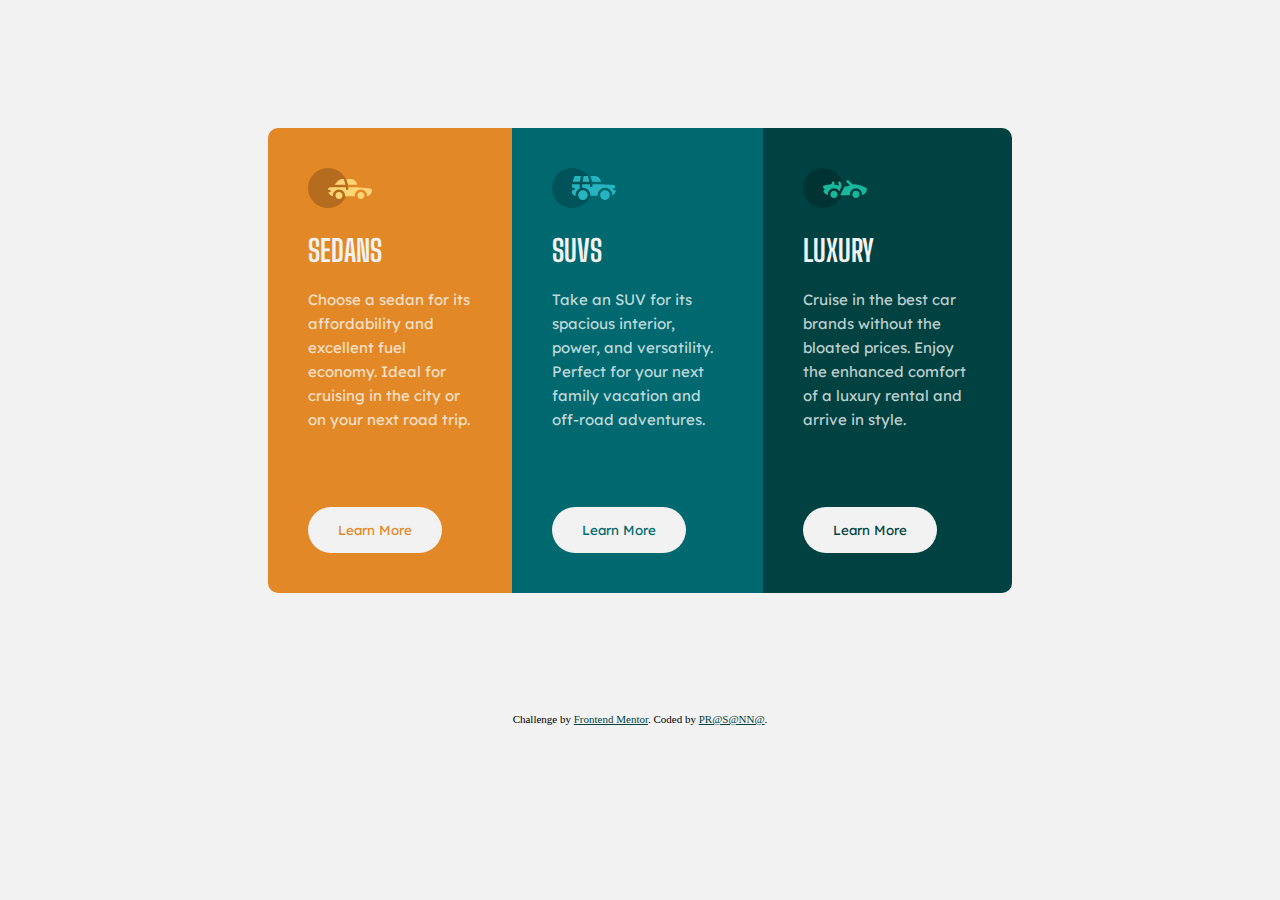
<file: 3-column-preview-card-component-main/index.html>
<!DOCTYPE html>
<html lang="en">
<head>
  <meta charset="UTF-8">
  <meta name="viewport" content="width=device-width, initial-scale=1.0"> <!-- displays site properly based on user's device -->

  <link rel="icon" type="image/png" sizes="32x32" href="./images/favicon-32x32.png">
  <link rel="stylesheet" href="style.css">
  
  <title>Frontend Mentor | 3-column preview card component</title>

  <!-- Feel free to remove these styles or customise in your own stylesheet 👍 -->
  <style>
    .attribution { font-size: 11px; text-align: center; }
    .attribution a { color: hsl(179, 100%, 13%); }
  </style>
</head>
<body>
  <main>
    <div class="container">
      <div class="sedans">
        <div class="logo">
          <img src="./images/icon-sedans.svg" alt="sedan">
        </div>
        <div class="text">
          <h1>Sedans</h1>
          <p>Choose a sedan for its affordability and excellent fuel economy. Ideal for cruising in the city 
              or on your next road trip.</p>
        </div>
        <div class="learn">
          <button class="button" type="submit">Learn More</button>
        </div>
      </div>
      <div class="suvs">
        <div class="logo"><img src="./images/icon-suvs.svg" alt="suv"></div>
        <div class="text">
          <h1>SUVs</h1>
          <p>Take an SUV for its spacious interior, power, and versatility. Perfect for your next family vacation 
            and off-road adventures.</p>
        </div>
        <div class="learn">
          <button class="button" type="submit">Learn More</button>
        </div>
      </div>
      <div class="luxury">
        <div class="logo"><img src="./images/icon-luxury.svg" alt="luxury"></div>
        <div class="text">
          <h1>Luxury</h1>
          <p>Cruise in the best car brands without the bloated prices. Enjoy the enhanced comfort of a luxury 
              rental and arrive in style.</p>
        </div>
        <div class="learn">
          <button class="button" type="submit">Learn More</button>
        </div>
      </div>
    </div>
  </main>
  <div class="attribution">
    Challenge by <a href="https://www.frontendmentor.io?ref=challenge" target="_blank">Frontend Mentor</a>. 
    Coded by <a href="#">PR@S@NN@</a>.
  </div>
</body>
</html>
</file>
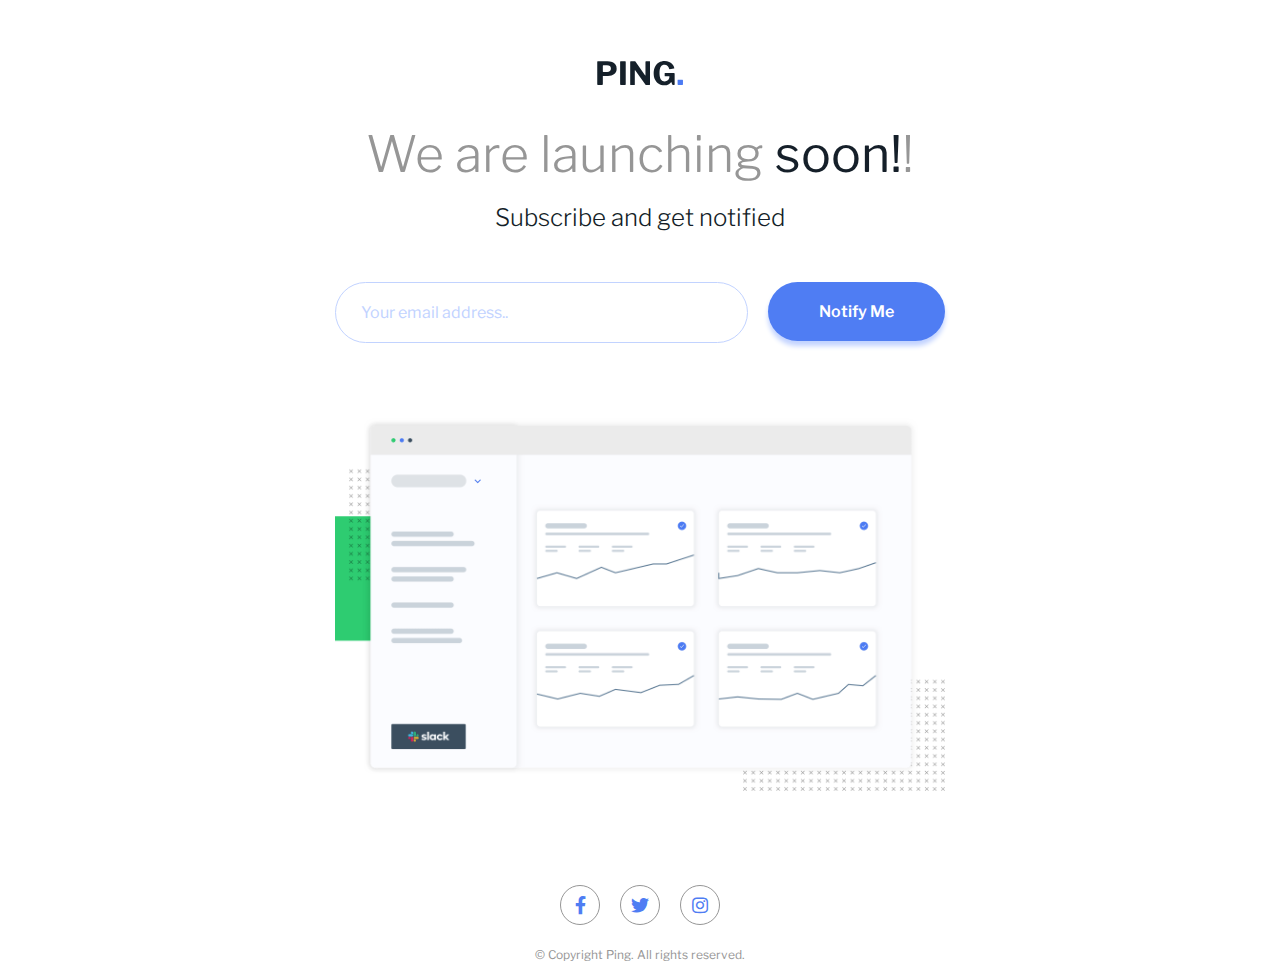
<file: ping-coming-soon-page-master/index.html>
<!DOCTYPE html>
<html lang="en">
<head>
  <meta charset="UTF-8">
  <meta name="viewport" content="width=device-width, initial-scale=1.0"> <!-- displays site properly based on user's device -->

  <link rel="icon" type="image/png" sizes="32x32" href="./images/favicon-32x32.png">
  <link rel="stylesheet" href="style.css">
  <link rel="stylesheet" href="https://cdnjs.cloudflare.com/ajax/libs/font-awesome/4.7.0/css/font-awesome.min.css">
  <link rel="stylesheet" href="https://cdnjs.cloudflare.com/ajax/libs/font-awesome/5.12.1/css/all.min.css" />
  <title>Frontend Mentor | Ping coming soon page</title>

  <!-- Feel free to remove these styles or customise in your own stylesheet 👍 -->
  <style>
    .attribution { font-size: 11px; text-align: center; }
    .attribution a { color: hsl(228, 45%, 44%); }
  </style>
</head>
<body>
  <main>
    <img src="./images/logo.svg" alt="logo" class="logo">
    <h1>We are launching <strong>soon!</strong>!</h1>
    <h2>Subscribe and get notified</h2>

    <form id="form">
      <div class="form-email">
        <input type="email" name="email" id="email" placeholder="Your email address..">
      </div>
      <button>Notify Me</button>
    </form>

    <img src="./images/illustration-dashboard.png" alt="illustration" class="illustration">
  </main>

  <footer>
    <ul class="social-list">
      <li><a href="#"><i class="fab fa-facebook-f"></i></a></li>
      <li><a href="#"><i class="fab fa-twitter"></i></a></li>
      <li><a href="#"><i class="fab fa-instagram"></i></a></li>
    </ul>
    <p class="copyright">&copy; Copyright Ping. All rights reserved.</p>
  </footer>
</body>
</html>
</file>
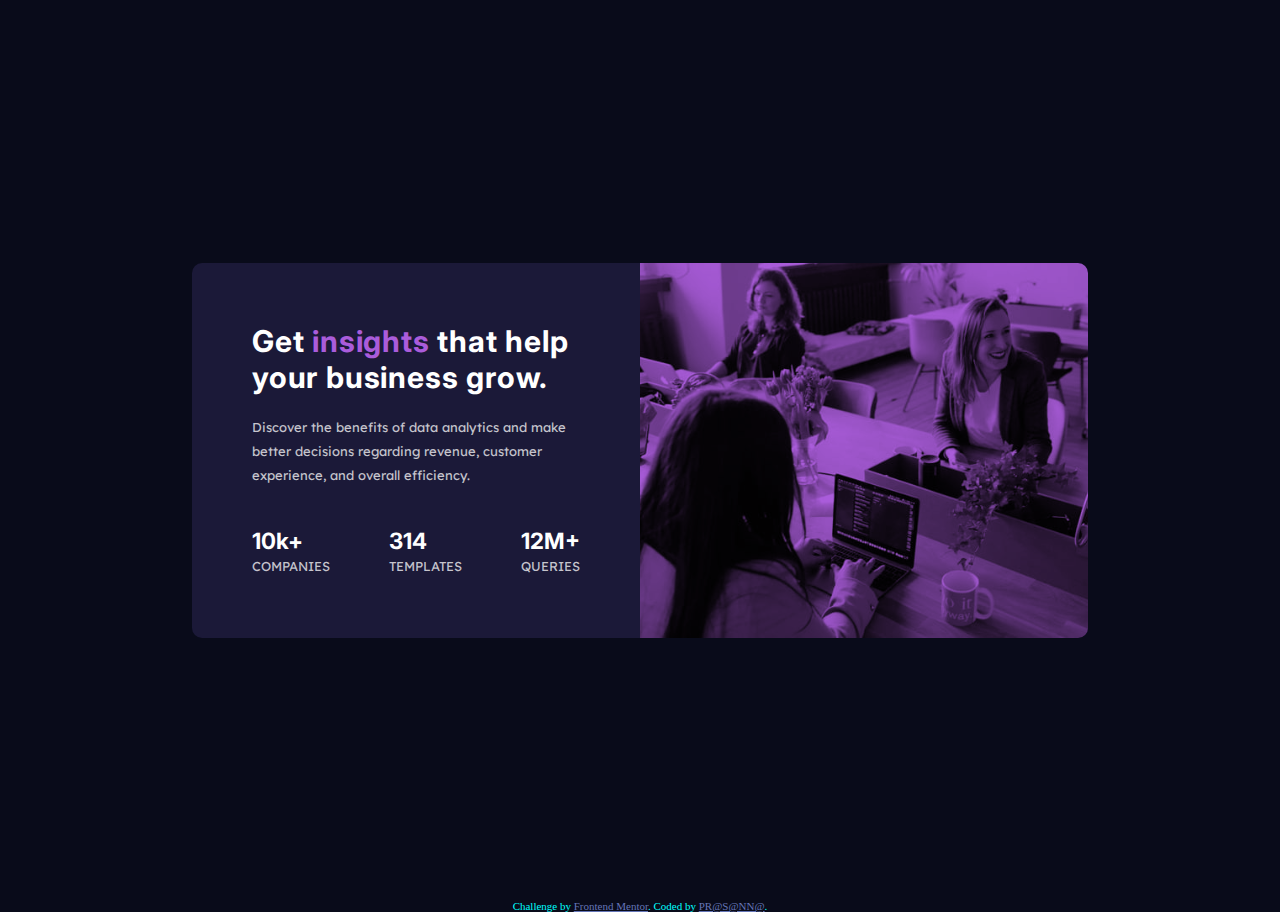
<file: stats-preview-card-component-main/index.html>
<!DOCTYPE html>
<html lang="en">

<head>
  <meta charset="UTF-8">
  <meta name="viewport" content="width=device-width, initial-scale=1.0">
  <!-- displays site properly based on user's device -->

  <link rel="icon" type="image/png" sizes="32x32" href="./images/favicon-32x32.png">

  <title>Frontend Mentor | Stats preview card component</title>
  <link rel="stylesheet" href="style.css">

  <!-- Feel free to remove these styles or customise in your own stylesheet 👍 -->
  <style>
    .attribution {
      font-size: 11px;
      text-align: center;
      color: aqua;
    }

    .attribution a {
      color: hsl(228, 37%, 56%);
    }
  </style>
</head>

<body>
    <div class="container">
      <div class="section">
        <div class="left">
          <div class="text">
            <h1>Get <span class="insights">insights</span> that help your business grow.</h1>
            <p>Discover the benefits of data analytics and make better decisions regarding revenue, customer
              experience, and overall efficiency.</p>
          </div>
          <div class="stats">
            <div>
              <h2>10k+</h2>
              <p style="text-transform: uppercase;">companies</p>
            </div>
            <div>
              <h2>314</h2>
              <p style="text-transform: uppercase;">templates</p>
            </div>
            <div>
              <h2>12M+</h2>
              <p style="text-transform: uppercase;">queries</p>
            </div>
          </div>
        </div>
        <div class="right-card">
        </div>
      </div>
    </div>
  <div class="attribution">
    Challenge by <a href="https://www.frontendmentor.io?ref=challenge" target="_blank">Frontend Mentor</a>.
    Coded by <a href="#">PR@S@NN@</a>.
  </div>
</body>

</html>
</file>
<file: 3-column-preview-card-component-main/style.css>
@import url('https://fonts.googleapis.com/css2?family=Big+Shoulders+Display:wght@700&family=Lexend+Deca&display=swap');

*{
    box-sizing: border-box;
}

body{
    background-color: hsl(0, 0%, 95%);
    font-size: 15px;
}
.container{
    display: flex;
    justify-content: center;
    padding: 120px 260px;
    /* flex-wrap: wrap; */
}

h1{
    font-family: 'Big Shoulders Display', sans-serif;
    font-weight: 700;
    text-transform: uppercase;
    color: hsl(0, 0%, 95%);
}

p{
    font-family: 'Lexend Deca', sans-serif ;
    font-weight: 400;
    color: hsla(0, 0%, 100%, 0.75);
    line-height: 1.5rem;
}

.sedans{
    background-color: hsl(31, 77%, 52%);
    padding: 40px;
    display: flex;
    flex-direction: column;
    justify-content: space-between;
    border-radius: 10px 0 0 10px;
}
.sedans .button{
    color: hsl(31, 77%, 52%);
}
.sedans .button:active{
    background-color: hsl(31, 77%, 52%);
    border: 2px solid hsl(0, 0%, 95%);
    color: hsl(0, 0%, 95%);
}

.suvs{
    background-color: hsl(184, 100%, 22%);
    padding: 40px;
    display: flex;
    flex-direction: column;
    justify-content: space-between;
}
.suvs .button{
    color: hsl(184, 100%, 22%);
}
.suvs .button:active{
    background-color: hsl(184, 100%, 22%);
    border: 2px solid hsl(0, 0%, 95%);
    color: hsl(0, 0%, 95%);
}

.luxury{
    background-color: hsl(179, 100%, 13%);
    padding: 40px;
    display: flex;
    flex-direction: column;
    justify-content: space-between;
    border-radius: 0 10px 10px 0;
}
.luxury .button{
    color: hsl(179, 100%, 13%);
}
.luxury .button:active{
    background-color: hsl(179, 100%, 13%);
    border: 2px solid hsl(0, 0%, 95%);
    color: hsl(0, 0%, 95%);
}

.button{
    background-color: hsl(0, 0%, 95%);
    border-radius: 30px;
    padding: 15px 30px;
    font-family: 'Lexend Deca', sans-serif ;
    border: none;
    margin-top: 60px;
    cursor: pointer;
}

@media screen and (max-width:650px){
    .container{
        flex-direction: column;
        padding: 40px 80px;
    }

    .sedans{
        border-radius: 10px 10px 0 0 ;
    }

    .luxury{
        border-radius: 0 0 10px 10px;
    }
}
</file>
<file: ping-coming-soon-page-master/style.css>
@import url('https://fonts.googleapis.com/css2?family=Libre+Franklin:wght@300;600;700&family=Poppins:ital,wght@0,200;0,600;1,400&display=swap');

*{
    box-sizing: border-box;
}

body{
    font-family: 'Libre Franklin', sans-serif;
}

main{
    max-width: 650px;
    margin: 40px auto auto auto;
    padding: 20px;
    text-align: center;
}

h1{
    color: hsl(0, 0%, 59%);
    font-weight: 300;
    font-size: 50px;
    margin-bottom: 10px;
}

h1 strong{
    color: hsl(209, 33%, 12%);
}

h2{
    color: hsl(209, 33%, 12%);
    font-weight: 300;
}

.illustration{
    max-width: 100%;
    margin: 60px 0;
}

form{
    display: flex;
    align-items: flex-start;
    margin-top: 50px;
    text-align: left;
}

form input{
    border: 1px solid hsl(223, 100%, 88%);
    border-radius: 50px;
    font-family: 'Libre Franklin', sans-serif;
    font-size: 16px;
    padding: 20px 25px;
    margin-bottom: 15px;
    width: 100%;
}

::placeholder{
    color: hsl(223, 100%, 88%) ;
}

button{
    background-color: hsl(223, 87%, 63%);
    border: none;
    border-radius: 50px;
    box-shadow: 0 5px 5px hsl(223, 100%, 88%);
    color: #fff;
    cursor: pointer;
    font-family: 'Libre Franklin', sans-serif;
    font-size: 16px;
    font-weight: 600;
    padding: 20px 0;
    margin-left: 20px;
    flex: 0.3;
}

.form-email{
    flex: 0.7;
}

footer{
    color: hsl(0, 0%, 59%);
    text-align: center;
}
footer p{
    font-size: 12px;
}

.social-list{
    display: flex;
    align-items: center;
    justify-content: center;
    padding: 0;
    margin: 0;
    list-style-type: none;
}
.social-list li{
    margin: 10px;
}
.social-list li a{
    border: 1px solid hsl(0, 0%, 59%);
    border-radius: 50%;
    color: hsl(223, 87%, 63%);
    display: inline-flex;
    align-items: center;
    justify-content: center;
    font-size: 18px;
    height: 40px;
    width: 40px;
    text-decoration: none;
}

@media (max-width: 650px){
    form{
        flex-direction: column;
        text-align: center;
    }

    .form-email{
        width: 100%;
    }

    button{
        margin-left: 0;
        width: 100%;
    }
}
</file>
<file: stats-preview-card-component-main/style.css>
@import url('https://fonts.googleapis.com/css2?family=Inter:wght@400;700&family=Lexend+Deca&display=swap');

*{
    margin: 0;
    padding: 0;
    box-sizing: border-box;
}

h1{
    color: hsl(0, 0%, 100%);
    font-family: 'Inter', sans-serif;
    font-weight: 700;
    letter-spacing: 0.05rem;
    padding-bottom: 20px;
}

h2{
    font-family: 'Inter', sans-serif;
    color: hsl(0, 0%, 100%);
}

p{
    color: hsla(0, 0%, 100%, 0.75);
    font-family: 'Lexend Deca', sans-serif;
    font-size: 13px;
    font-weight: 400;
    line-height: 1.5rem;
}

body{
    margin: 0;
    background-color: hsl(233, 47%, 7%);
    font-size: 15px;
}

.container{
    width: 100vw;
    height: 100vh;
    display: flex;
    align-items: center;
    justify-content: center;   
}

.section{
    width: 70vw;
    border-radius: 10px;
    display: flex;
    
}

.section .left{
    background-color: hsl(244, 38%, 16%);
    display: flex;
    flex-direction: column;
    width: 50%;
    padding: 60px;
    justify-content: space-between;
    border-radius: 10px 0 0 10px;
}

.section .left .stats{
    display: flex;
    justify-content: space-between;
    margin-top: 40px;
}

.section .right-card{
    background-image: url('./images/image-header-desktop.jpg');
    background-color: hsl(277, 64%, 61%);
    background-blend-mode: multiply;
    background-position: center;
    background-repeat: no-repeat;
    background-size: cover;
    border-radius: 0 10px 10px 0;
    width: 50%;
}

.insights{
      color: hsl(277, 64%, 61%);
  }

@media (max-width: 750px) {

    .section{
        flex-direction: column-reverse;
        justify-content: space-between;
        width: 80vw;
        height: 90vh;
    }

    .section .left{
        width: 100%;
        height: 70%;
        text-align: center;
        border-radius: 0 0 10px 10px;
        padding: 30px;
        justify-content: space-between;
    }

    .section .left .stats{
        flex-direction: column;
        justify-content: space-between;
        align-items: center;
        margin-top: 0;
    }

    .section .left .stats > div {
        padding: 10px;
    }
    .section .right-card{
        background-image: url('./images/image-header-mobile.jpg');
        background-color: hsl(277, 64%, 61%);
        background-blend-mode: multiply;
        background-position: center;
        background-repeat: no-repeat;
        background-size: cover;
        border-radius: 10px 10px 0 0;
        width: 100%;
        height: 30%;
    }

    h1 {
        font-size: 2em;
    }
    
}
</file>
